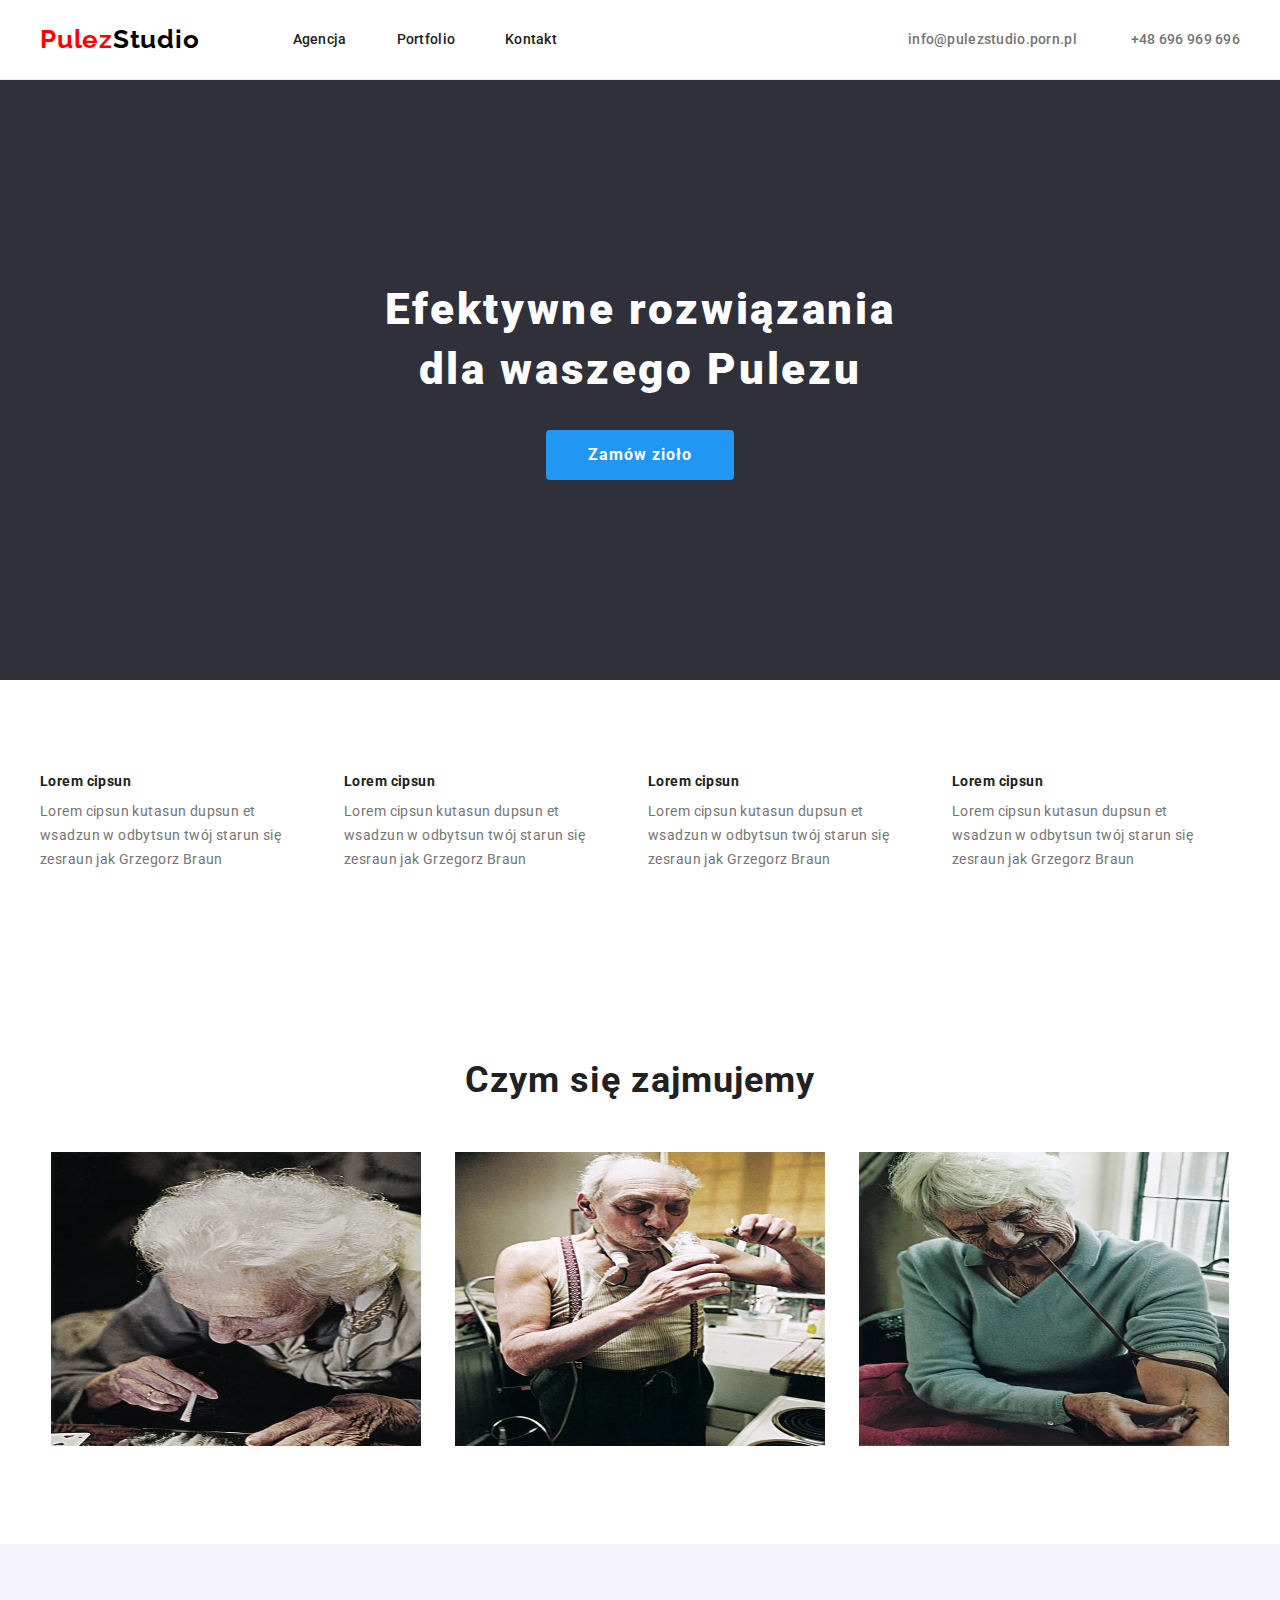
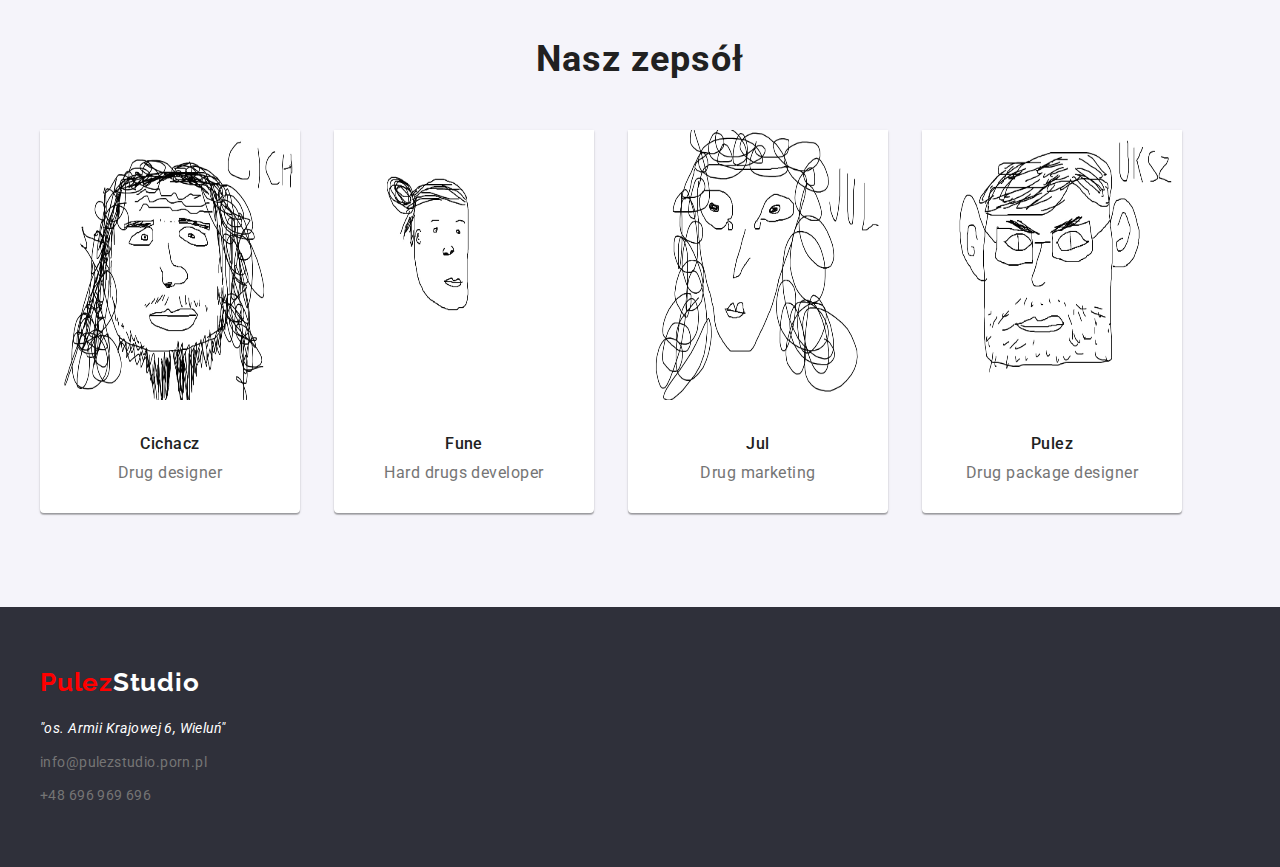
<file: index.html>
<!DOCTYPE html>
<html lang="pl">
    <head>
        <meta charset="utf-8">
        <meta http-equiv="X-UA-Compatible" content="IE=edge">
        <meta name="viewport" content="width=device-width, initial-scale=1.0">
        <title>Studio</title>
        <link rel="stylesheet" href="https://cdnjs.cloudflare.com/ajax/libs/modern-normalize/2.0.0/modern-normalize.min.css">
        <link rel="stylesheet" href="./css/styles.css">
        <link rel="preconnect" href="https://fonts.googleapis.com">
        <link rel="preconnect" href="https://fonts.gstatic.com" crossorigin>
        <link href="https://fonts.googleapis.com/css2?family=Raleway:wght@700&family=Roboto:wght@400;500;700;900&display=swap" rel="stylesheet">
    </head>
    <body>
        <header class="header">
            <div class="container container_header">
                <a class="logo_pulez" href="/">Pulez<span class="logo_studio">Studio</span></a>
            <nav class="header_nav">
                <ul>
                    <li class="header_li--horizontal header_nav--right-pad">
                        <a href="./index.html" class="link" >Agencja</a>
                    </li>
                    <li class="header_li--horizontal header_nav--right-pad">
                        <a href="./portfolio.html" class="link" >Portfolio</a>
                    </li>
                    <li class="header_li--horizontal">
                        <a href="/" class="link" >Kontakt</a>
                    </li>
                </ul>
            </nav>
                <ul>
                    <li class="header_li--horizontal header_contact--right-pad">
                        <a href="mailto:info@pulezstudio.porn.pl" class="contact">info@pulezstudio.porn.pl</a>
                    </li>
                    <li class="header_li--horizontal">
                        <a href="tel:+48696969696" class="contact">+48 696 969 696</a>
                    </li>
                </ul>
            </div>
        </header>
        <main>
            <section class="section index-solution">
                <div class="container container_order">
                    <h1>Efektywne rozwiązania <br>dla waszego Pulezu<br></h1>
                    <button type="button" class="button--order">Zamów zioło</button>
                </div>
            </section>
            <section class="section">
                <div class="container">
                    <ul>
                        <li class="cipsun--horizontal">
                            <h3 class="cipsun_h3">Lorem cipsun</h3>
                            <p class="cipsun_p cipsun_p--right-pad">Lorem cipsun kutasun dupsun et wsadzun w odbytsun twój starun się zesraun jak Grzegorz Braun</p>
                        </li>
                        <li class="cipsun--horizontal">
                            <h3 class="cipsun_h3">Lorem cipsun</h3>
                            <p class="cipsun_p cipsun_p--right-pad">Lorem cipsun kutasun dupsun et wsadzun w odbytsun twój starun się zesraun jak Grzegorz Braun</p>
                        </li>
                        <li class="cipsun--horizontal">
                            <h3 class="cipsun_h3">Lorem cipsun</h3>
                            <p class="cipsun_p cipsun_p--right-pad">Lorem cipsun kutasun dupsun et wsadzun w odbytsun twój starun się zesraun jak Grzegorz Braun</p>
                        </li>
                        <li class="cipsun--horizontal">
                            <h3 class="cipsun_h3">Lorem cipsun</h3>
                            <p class="cipsun_p">Lorem cipsun kutasun dupsun et wsadzun w odbytsun twój starun się zesraun jak Grzegorz Braun</p>
                        </li>
                    </ul>
                </div>
            </section>
            <section class="section">
                <div class="container container_crackheads">
                    <h2 class="crackheads_h2">Czym się zajmujemy</h2>
                    <ul>
                        <li class="crackheads_img--horizontal crackhead_img--right-marg">
                            <img src="./images/image1.jpg" alt="Grandma is sniffing cocaine" height="294" width="370">
                        </li>
                        <li class="crackheads_img--horizontal crackhead_img--right-marg">
                            <img src="./images/image2.jpg" alt="Grandpa is inhaling crack" height="294" width="370">
                        </li>
                        <li class="crackheads_img--horizontal">
                            <img src="./images/image3.jpg" alt="Grandma is doping" height="294" width="370">
                        </li>
                    </ul>
                </div>
            </section>
            <section class="section team">
                <div class="container container_team">
                    <h2 class="team_h2">Nasz zepsół</h2>
                    <ul>
                        <li class="team_img--horizontal team_img--right-marg">
                            <figure class="team_window">
                                <img src="./images/cich.jpg" alt=" face of cichacz" height="270" width="260">
                                <figcaption>
                                    <h3 class="team_h3">Cichacz</h3>
                                    <p class="team_p">Drug designer</p>
                                </figcaption>
                            </figure>
                        </li>
                        <li class="team_img--horizontal team_img--right-marg">
                            <figure class="team_window">
                                <img src="./images/emot.jpg" alt="face of fune" height="270" width="260">
                                <figcaption>
                                    <h3 class="team_h3">Fune</h3>
                                    <p class="team_p">Hard drugs developer</p>
                                </figcaption>
                            </figure>
                        </li>
                        <li class="team_img--horizontal team_img--right-marg">
                            <figure class="team_window">
                                <img src="./images/Jul.jpg" alt="face of jul" height="270" width="260">
                                <figcaption>
                                    <h3 class="team_h3">Jul</h3>
                                    <p class="team_p">Drug marketing</p>
                                </figcaption>
                            </figure>
                        </li>
                        <li class="team_img--horizontal">
                            <figure class="team_window">
                                <img src="./images/uksz.jpg" alt="face of pulez" height="270" width="260">
                                <figcaption>
                                    <h3 class="team_h3">Pulez</h3>
                                    <p class="team_p">Drug package designer</p>
                                </figcaption>
                            </figure>
                        </li>
                    </ul>
                </div>
            </section>
        </main>
        <footer class="footer">
            <div class="container container_footer">
                <a class="logo_pulez footer_logo--bot-marg" href="/">Pulez<span class="logo_studio">Studio</span></a>
                <address class="footer_li-address--bot-marg">
                    "os. Armii Krajowej 6, Wieluń"
                </address>
                <ul class="fuck-dots">
                    <li class="footer_li-address--bot-marg">
                        <a href="mailto:info@pulezstudio.porn.pl" class="contact">info@pulezstudio.porn.pl</a>
                    </li>
                    <li>
                        <a href="tel:+48696969696" class="contact">+48 696 969 696</a>
                    </li>
                </ul>
            </div>
        </footer>
    </body>
</html>
</file>
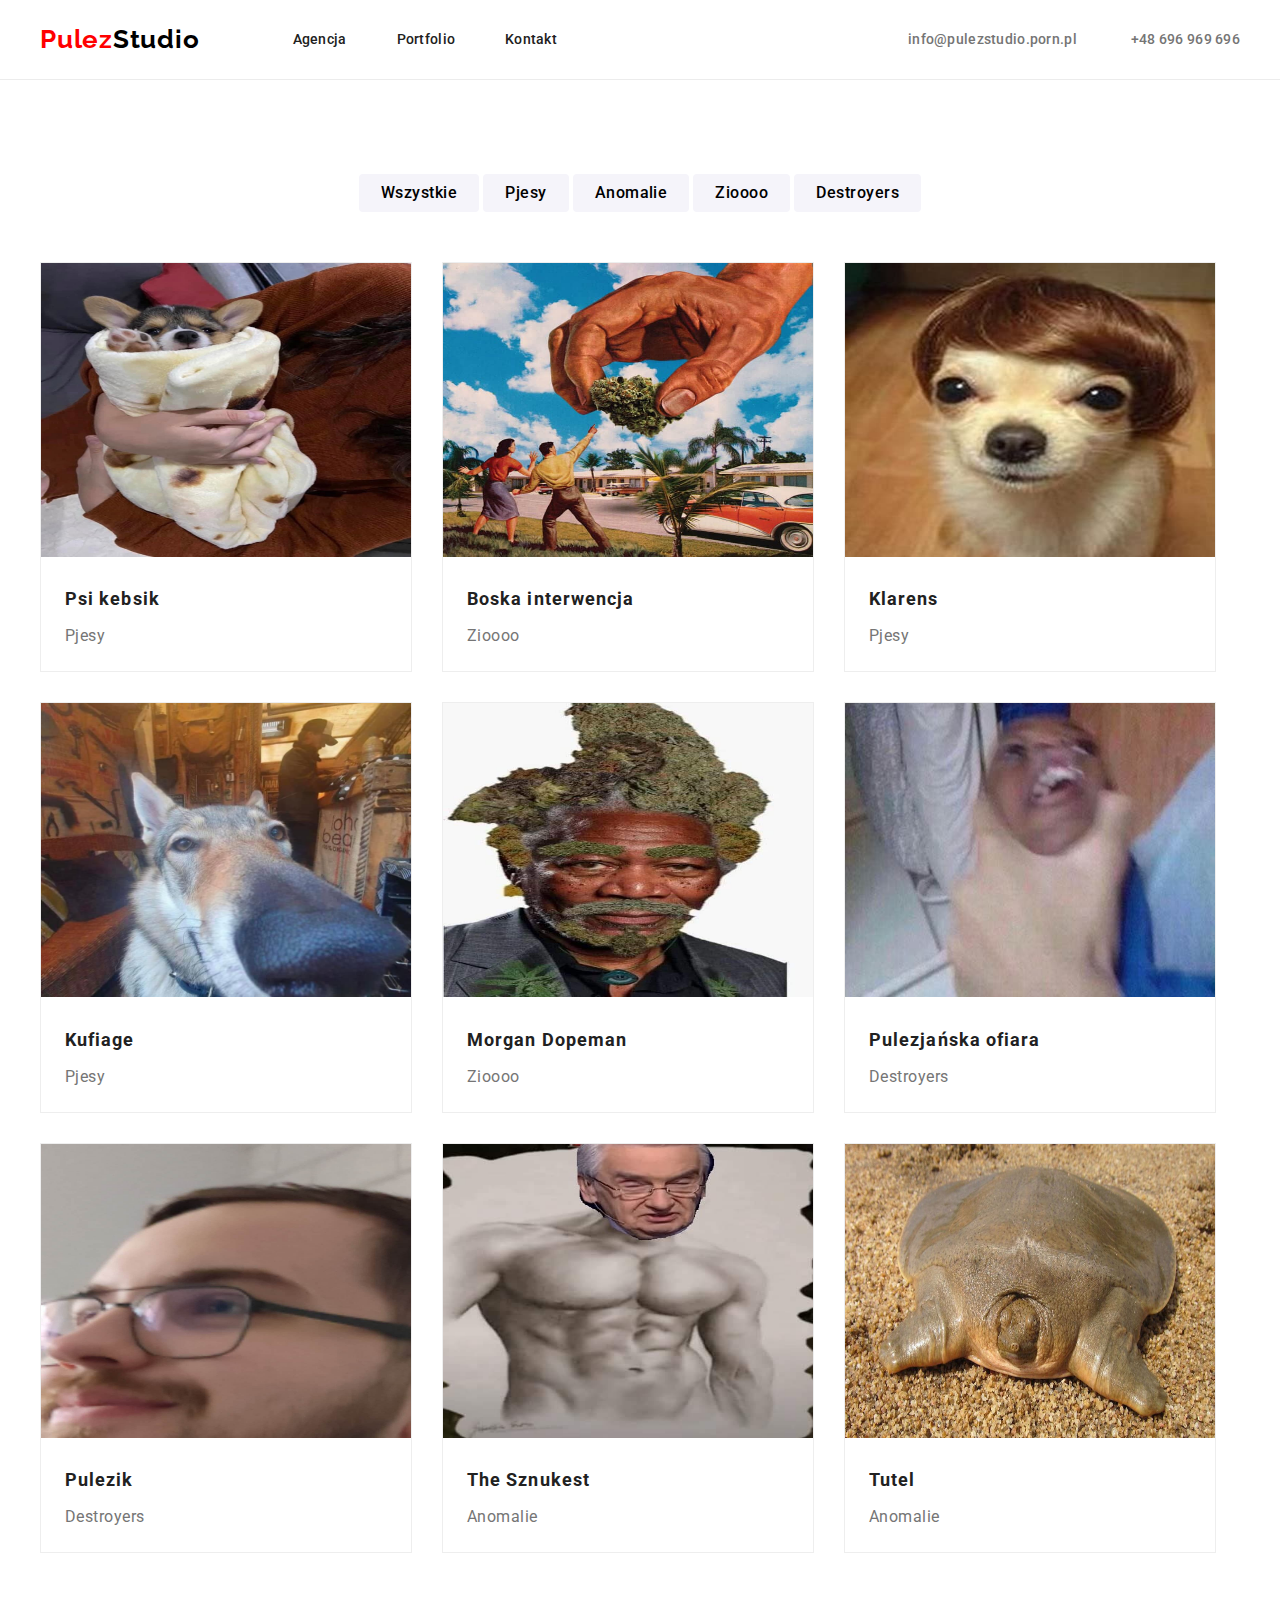
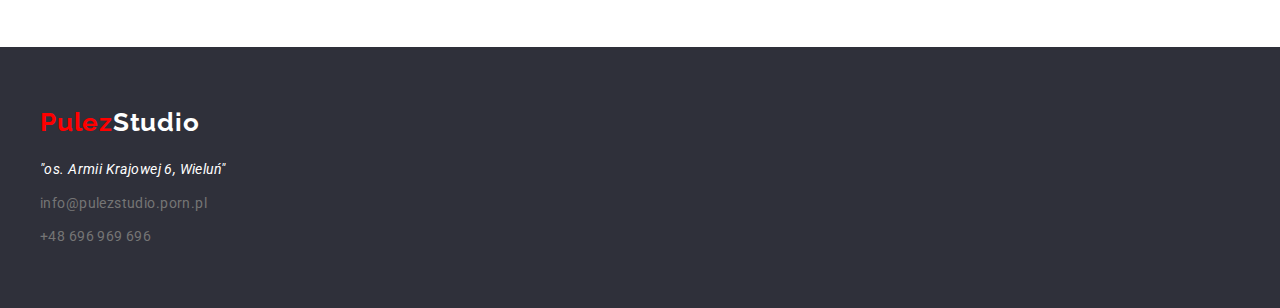
<file: portfolio.html>
<!DOCTYPE html>
<html lang="pl">
    <head>
        <meta charset="utf-8">
        <meta http-equiv="X-UA-Compatible" content="IE=edge">
        <meta name="viewport" content="width=device-width, initial-scale=1.0">
        <title>Portfolio</title>
        <link rel="stylesheet" href="https://cdnjs.cloudflare.com/ajax/libs/modern-normalize/2.0.0/modern-normalize.min.css">
        <link rel="stylesheet" href="./css/styles.css">
        <title>Studio</title>
        <link rel="preconnect" href="https://fonts.googleapis.com">
        <link rel="preconnect" href="https://fonts.gstatic.com" crossorigin>
        <link href="https://fonts.googleapis.com/css2?family=Raleway:wght@700&family=Roboto:wght@400;500;700;900&display=swap" rel="stylesheet">
    </head>
    <body>
        <header class="header">
            <div class="container container_header">
                <a class="logo_pulez" href="/">Pulez<span class="logo_studio">Studio</span></a>
            <nav class="header_nav">
                <ul>
                    <li class="header_li--horizontal header_nav--right-pad">
                        <a href="./index.html" class="link" >Agencja</a>
                    </li>
                    <li class="header_li--horizontal header_nav--right-pad">
                        <a href="./portfolio.html" class="link" >Portfolio</a>
                    </li>
                    <li class="header_li--horizontal">
                        <a href="/" class="link" >Kontakt</a>
                    </li>
                </ul>
            </nav>
                <ul>
                    <li class="header_li--horizontal header_contact--right-pad">
                        <a href="mailto:info@pulezstudio.porn.pl" class="contact">info@pulezstudio.porn.pl</a>
                    </li>
                    <li class="header_li--horizontal">
                        <a href="tel:+48696969696" class="contact">+48 696 969 696</a>
                    </li>
                </ul>
            </div>
        </header>
        <main>
            <section class="section portfolio-masterpieces">
                <div class="container container_portfolio">
                <ul class="portfolio_buttons">
                    <li class="buttons_li--horizontal">
                        <button type="button" class="button-filter">Wszystkie</button> 
                    </li>
                    <li class="buttons_li--horizontal">
                        <button type="button" class="button-filter">Pjesy</button>
                    </li>
                    <li class="buttons_li--horizontal">
                        <button type="button" class="button-filter">Anomalie</button>
                    </li>
                    <li class="buttons_li--horizontal">
                        <button type="button" class="button-filter">Zioooo</button>
                    </li>
                    <li class="buttons_li--horizontal">
                        <button type="button" class="button-filter">Destroyers</button>
                    </li>
                </ul>
                <ul class="container portfolio-grid">
                    <li class="portfolio_grid-card--li">
                        <figure class="portfolio_grid-card">
                            <img src="./images/kebs.jpg" alt="kebab dog" height="294" width="370">
                            <figcaption>
                                <h3>Psi kebsik</h3>
                                <p>Pjesy</p>
                            </figcaption>
                        </figure>
                    </li>
                    <li class="portfolio_grid-card--li">
                        <figure class="portfolio_grid-card">
                            <img src="./images/god's dope.jpg" alt="hand of rastafarian's god" height="294" width="370">
                            <figcaption>
                                <h3>Boska interwencja</h3>
                                <p>Zioooo</p>
                            </figcaption>
                        </figure>
                    </li>
                    <li class="portfolio_grid-card--li">
                        <figure class="portfolio_grid-card">
                            <img src="./images/klarens.jpg" alt="real gentleman doggo" height="294" width="370">
                            <figcaption>
                                <h3>Klarens</h3>
                                <p>Pjesy</p>
                            </figcaption>
                        </figure>
                    </li>
                    <li class="portfolio_grid-card--li">
                        <figure class="portfolio_grid-card">
                            <img src="./images/kufiage.jpg" alt="real kufiage" height="294" width="370">
                            <figcaption>
                                <h3>Kufiage</h3>
                                <p>Pjesy</p>
                            </figcaption>
                        </figure>
                    </li>
                    <li class="portfolio_grid-card--li">
                        <figure class="portfolio_grid-card">
                            <img src="./images/Marifreeman.jpg" alt="Morgan Freeman but doped" height="294" width="370">
                            <figcaption>
                                <h3>Morgan Dopeman</h3>
                                <p>Zioooo</p>
                            </figcaption>
                        </figure>
                    </li>
                    <li class="portfolio_grid-card--li">
                        <figure class="portfolio_grid-card">
                            <img src="./images/pulez rage.jpg" alt="what does the Pulez see" height="294" width="370">
                            <figcaption>
                                <h3>Pulezjańska ofiara</h3>
                                <p>Destroyers</p>
                            </figcaption>
                        </figure>
                    </li>
                    <li class="portfolio_grid-card--li">
                        <figure class="portfolio_grid-card">
                            <img src="./images/pulezik.jpg" alt="real devourer of humankind" height="294" width="370">
                            <figcaption>
                                <h3>Pulezik</h3>
                                <p>Destroyers</p>
                            </figcaption>
                        </figure>
                    </li>
                    <li class="portfolio_grid-card--li">
                        <figure class="portfolio_grid-card">
                            <img src="./images/samolocik.jpg" alt="The sznukest man" height="294" width="370">
                            <figcaption>
                                <h3>The Sznukest</h3>
                                <p>Anomalie</p>
                            </figcaption>
                        </figure>
                    </li>
                    <li class="portfolio_grid-card--li">
                        <figure class="portfolio_grid-card">
                            <img src="./images/tutel.jpg" alt="Tutel in the neighbourhood" height="294" width="370">
                            <h3>Tutel</h3>
                            <p>Anomalie</p>
                        </figure>
                    </li>
                </ul>
                </div>
            </section>
        </main>
        <footer class="footer">
            <div class="container container_footer">
                <a class="logo_pulez footer_logo--bot-marg" href="/">Pulez<span class="logo_studio">Studio</span></a>
                <address class="footer_li-address--bot-marg">
                    "os. Armii Krajowej 6, Wieluń"
                </address>
                <ul class="fuck-dots">
                    <li class="footer_li-address--bot-marg">
                        <a href="mailto:info@pulezstudio.porn.pl" class="contact">info@pulezstudio.porn.pl</a>
                    </li>
                    <li>
                        <a href="tel:+48696969696" class="contact">+48 696 969 696</a>
                    </li>
                </ul>
            </div>
        </footer>
    </body>
</html>
</file>
<file: css/styles.css>
:root {
    --font-color:#212121;
    --font-color-secondary:#757575;
    --highlighted-element: #2196F3;
    --for-darker-bg: #FFFFFF;
}

/* general styling */
body {
    font-family: 'Roboto', sans-serif;
    color: var(--font-color);
}
h1,
h2,
h3,
p,
ul,
figure {
    margin: 0;
    padding: 0;
    border: 0;
}
.container {
    display: flex;
    max-width: 1200px;
    margin: 0 auto;
    width: 100%;
}
.section {
    padding-top: 94px;
    padding-bottom: 94px;
}
.link {
    color: var(--font-color);
    font-size: 14px;
    font-weight: 500;
    line-height: 1.14;
    letter-spacing: 0.02em;
    text-align: left;
    text-decoration: none;
}
.link:focus,
.link:hover {
    color: var(--highlighted-element)
}
.contact:focus,
.contact:hover {
    color: var(--highlighted-element);
}

/* header styling*/
.header {
    border-bottom: 1px solid #ECECEC;
    background-color: #FFFFFF;
}
.container_header {
    justify-content: space-between;
    padding-top: 24px;
    padding-bottom: 24px;
    align-items: center;
}
.logo_pulez {
    font-family: Raleway;
    font-size: 26px;
    font-weight: 700;
    line-height: 1.19;
    letter-spacing: 0.03em;
    text-align: left;
    color: red;
    text-decoration: none;
    margin-right: 93px;
}
.header .logo_studio {
    color:#000000;
}
.header_nav {
    flex-grow: 2;
}
.header_li--horizontal {
    display: inline-block;
}
.header_nav--right-pad {
    padding-right: 46px;
}
.header_contact--right-pad {
    padding-right: 50px;
}
.contact {
    color: var(--font-color-secondary);
    font-size: 14px;
    font-weight: 500;
    line-height: 1.14;
    letter-spacing: 0.02em;
    text-align: left;
    text-decoration: none;
}

/* order styling */
.container_order {
    flex-direction: column;
    align-items: center;
}
.index-solution {
    background-color: #2F303A
}
.index-solution h1 {
    color:var(--for-darker-bg);
    font-size: 44px;
    font-weight: 900;
    line-height: 1.36;
    letter-spacing: 0.06em;
    text-align: center;
    margin-top: 106px;
    }
.button--order {
    color:var(--for-darker-bg);
    background-color:var(--highlighted-element);
    font-size: 16px;
    font-weight: 700;
    line-height: 1.88;
    letter-spacing: 0.06em;
    text-align: center;
    cursor: pointer;
    margin-top: 30px;
    border-style: none;
    border-radius: 4px;
    padding: 10px 42px;
    margin-bottom: 106px;
}

/* cipsun styling */
.cipsun--horizontal {
    display: inline-block;
}
.cipsun_h3 {
    font-size: 14px;
    font-weight: 700;
    line-height: 1.14;
    letter-spacing: 0.03em;
    text-align: left;
    margin-bottom: 10px;    
}
.cipsun_p {
    color:var(--font-color-secondary);
    font-size: 14px;
    line-height: 1.71;
    letter-spacing: 0.03em;
    text-align: left;
    inline-size: 270px;
}
.cipsun_p--right-pad {
    margin-right: 30px;
}

/* crackheads styling */
.container_crackheads {
    flex-direction: column;
    text-align: center;
}
.crackheads_h2 {
    font-size: 36px;
    font-weight: 700;
    line-height: 1.17;
    letter-spacing: 0.03em;
    margin-bottom: 50px;
}
.crackheads_img--horizontal {
    display: inline-block;
}
.crackhead_img--right-marg {
margin-right: 30px;
}
/* team styling */
.team {
    background-color:#F5F4FA;
}
.container_team {
    flex-direction: column;
}
.team_img--horizontal {
    display: inline-block;
}
.team_img--right-marg {
    margin-right: 30px;
}
.team_h2 {
    font-size: 36px;
    font-weight: 700;
    line-height: 1.17;
    letter-spacing: 0.03em;
    text-align: center;
    margin-bottom: 50px;
}
.team_h3 {
    font-size: 16px;
    font-weight: 500;
    line-height: 1.19;
    letter-spacing: 0.03em;
    text-align: center;
    padding-bottom: 10px;
    padding-top: 30px;
}
.team_p {
    color: var(--font-color-secondary);
    font-size: 16px;
    line-height: 1.19;
    letter-spacing: 0.03em;
    text-align: center;
    padding-bottom: 30px;
}
.team_window {
    background-color: var(--for-darker-bg);
    border-radius: 0px 0px 4px 4px;
    box-shadow: 0px 2px 1px 0px #00000033, 0px 1px 1px 0px #00000024, 0px 1px 3px 0px #0000001F;
}
/* footer styling */
.footer .logo_studio {
    color: var(--for-darker-bg);
}
.footer {
background-color: #2F303A;
}
.footer_logo--bot-marg {
    margin-bottom: 20px;
}
.footer_li-address--bot-marg {
    margin-bottom: 9px;
}
.container_footer {
    flex-direction: column;
    padding-top: 60px;
    padding-bottom: 60px;
}
.footer address {
    color: var(--for-darker-bg);
    font-size: 14px;
    font-weight: 400;
    line-height: 1.71;
    letter-spacing: 0.03em;
    text-align: left;    
 }
.footer .contact {
    font-weight: 400;
    line-height: 24px;
    letter-spacing: 0.03em;
    text-align: left;
}
.fuck-dots {
    list-style: none;
}

/* PORTFOLIO */
.button-filter {
    font-size: 16px;
    font-weight: 500;
    line-height: 1.63;
    letter-spacing: 0.03em;
    text-align: center;
    background-color:#F5F4FA;
    border-style: none;
    border-radius: 4px;
    padding: 6px 22px;
}
.button-filter:hover,
.button-filter:focus {
  cursor: pointer;
  background-color: var(--highlighted-element);
  color: var(--for-darker-bg);
}
.container_portfolio {
    flex-direction: column;
    align-items: center;
}
.portfolio_buttons {
    margin-bottom: 50px;
}
.buttons_li--horizontal {
    display: inline-block;
}
.portfolio-grid {
    flex-wrap: wrap;
    gap: 30px;
    list-style: none;
}
.portfolio_grid-card {
    background: #ffffff;
    border: 1px solid #eeeeee;
}
.portfolio_grid-card--li {
    flex-basis: calc((100% - 90px) / 3);
}
.portfolio-masterpieces h3 {
    font-size: 18px;
    font-weight: 700;
    line-height: 2;
    letter-spacing: 0.06em;
    text-align: left;
    padding-top: 20px;
    padding-bottom: 4px;
    padding-left: 24px;
}
.portfolio-masterpieces p {
    font-size: 16px;
    line-height: 1.88;
    letter-spacing: 0.03em;
    text-align: left;
    color: var(--font-color-secondary);
    padding-bottom: 20px;
    padding-left: 24px;
}
</file>
